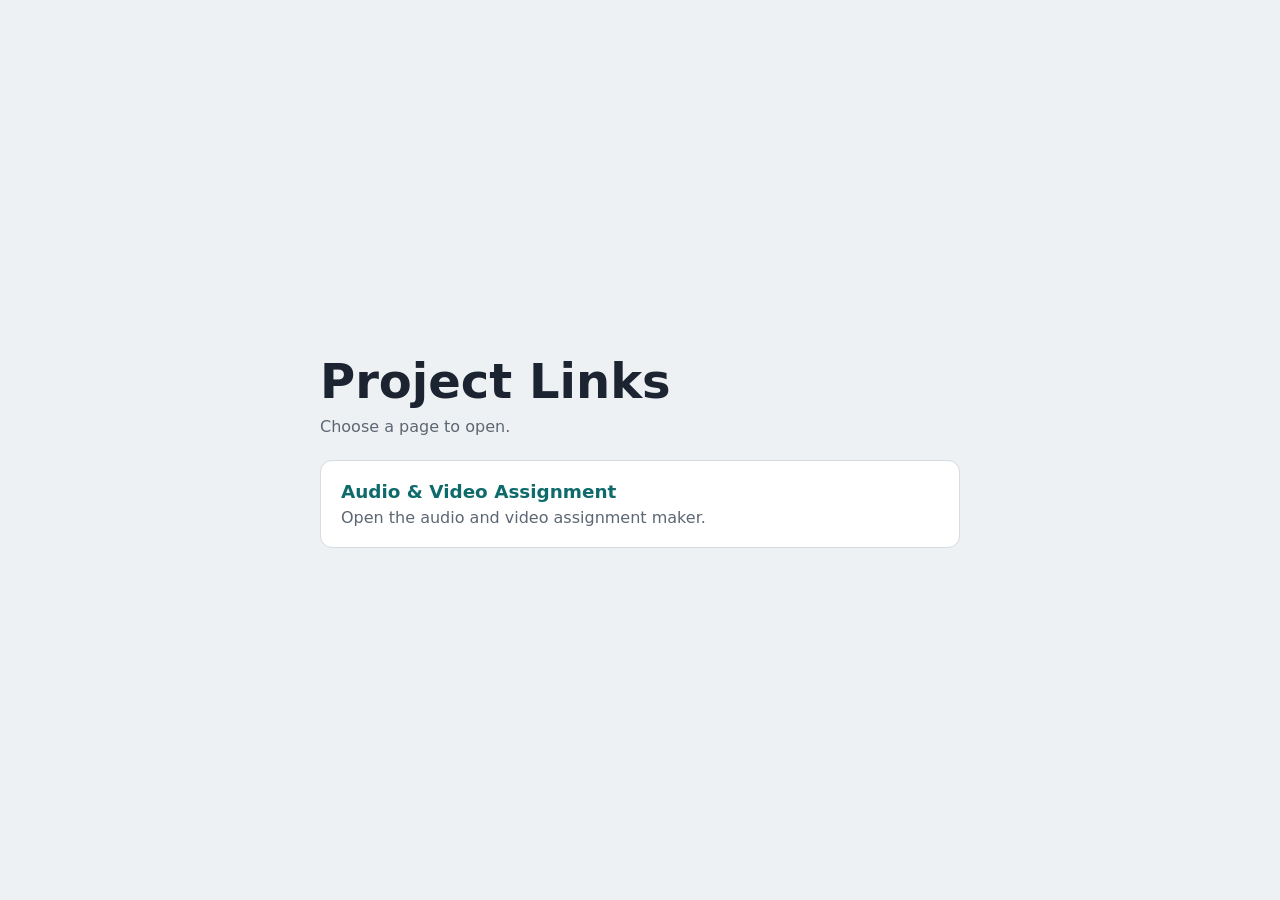
<file: index.html>
<!doctype html>
<html lang="en">
  <head>
    <meta charset="utf-8" />
    <meta name="viewport" content="width=device-width, initial-scale=1" />
    <meta
      name="description"
      content="A collection of links to the projects on this site."
    />
    <title>Project Links</title>
    <link rel="stylesheet" href="styles.css" />
  </head>
  <body>
    <main>
      <h1>Project Links</h1>
      <p>Choose a page to open.</p>
      <nav aria-label="Project links">
        <a class="link-card" href="audio_video_assignment/index.html">
          <strong>Audio &amp; Video Assignment</strong>
          <span>Open the audio and video assignment maker.</span>
        </a>
      </nav>
    </main>
  </body>
</html>
</file>
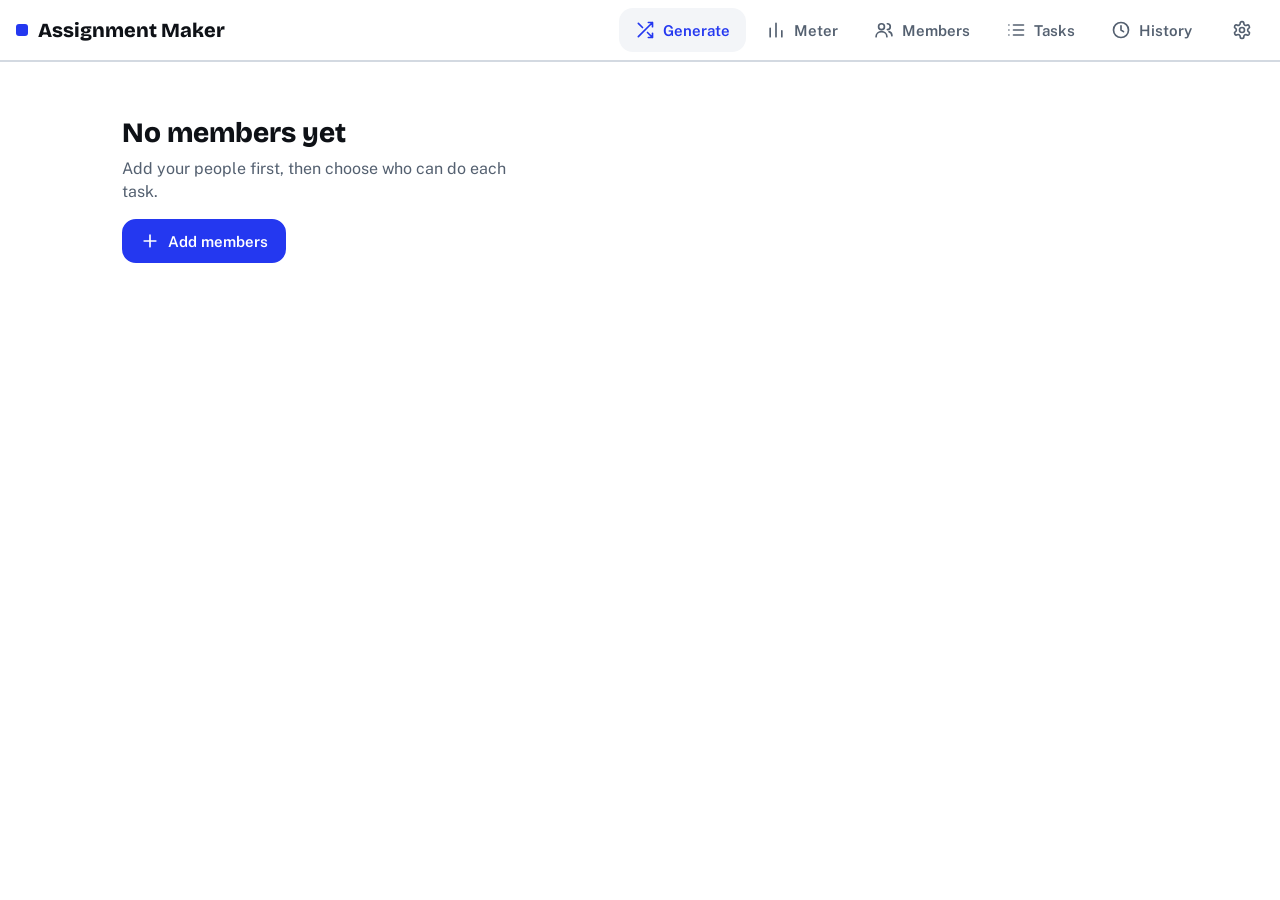
<file: audio_video_assignment/index.html>
<!doctype html>
<html lang="en">
  <head>
    <meta charset="utf-8" />
    <meta name="viewport" content="width=device-width,initial-scale=1" />
    <title>Assignment Maker</title>
    <meta name="color-scheme" content="light dark" />
    <link rel="preconnect" href="https://fonts.googleapis.com" />
    <link rel="preconnect" href="https://fonts.gstatic.com" crossorigin />
    <link
      href="https://fonts.googleapis.com/css2?family=Bricolage+Grotesque:opsz,wght@12..96,500..800&family=Public+Sans:wght@400..700&display=swap"
      rel="stylesheet"
    />
    <script>
      (function () {
        try {
          var u = JSON.parse(localStorage.getItem("assigner_ui")) || {},
            m = u.mode || "auto",
            h = document.documentElement;
          if (m === "auto")
            m = matchMedia("(prefers-color-scheme:dark)").matches
              ? "dark"
              : "light";
          h.dataset.theme = u.theme || "cobalt";
          h.dataset.mode = m;
          h.dataset.layout = u.layout || "bold";
        } catch (e) {}
      })();
    </script>
    <style>
      :root,
      [data-theme="cobalt"] {
        --acc: #2438f0;
        --aci: #fff;
      }
      [data-theme="pine"] {
        --acc: #0b6b4b;
        --aci: #fff;
      }
      [data-theme="rose"] {
        --acc: #b4234f;
        --aci: #fff;
      }
      :root {
        --bg: #fff;
        --sf: #f3f5f8;
        --ink: #0e1116;
        --mu: #546070;
        --ln: #d3d9e1;
        --am: #a35200;
        --ami: #fff;
        --red: #c62828;
        --rbg: #fdecec;
        --ovc: rgba(14, 17, 22, 0.55);
        --r: 14px;
        --bw: 2px;
        --hw: 800;
        --nw: 700;
        --pb: var(--acc);
        --pi: var(--aci);
      }
      html[data-mode="dark"] {
        --bg: #0f1620;
        --sf: #172130;
        --ink: #e8edf3;
        --mu: #a3afbf;
        --ln: #2c3a4d;
        --am: #f0b35a;
        --ami: #0f1620;
        --red: #ff8f8f;
        --rbg: #3b2029;
        --ovc: rgba(5, 8, 12, 0.7);
        color-scheme: dark;
      }
      html[data-mode="dark"][data-theme="cobalt"],
      [data-mode="dark"] [data-theme="cobalt"] {
        --acc: #97a6ff;
        --aci: #0f1620;
      }
      html[data-mode="dark"][data-theme="pine"],
      [data-mode="dark"] [data-theme="pine"] {
        --acc: #6fd3a8;
        --aci: #0f1620;
      }
      html[data-mode="dark"][data-theme="rose"],
      [data-mode="dark"] [data-theme="rose"] {
        --acc: #f59ab6;
        --aci: #0f1620;
      }
      html[data-layout="clean"] {
        --r: 6px;
        --bw: 1px;
        --hw: 600;
        --nw: 600;
        --pb: transparent;
        --pi: var(--ink);
      }
      * {
        box-sizing: border-box;
      }
      body {
        margin: 0;
        background: var(--bg);
        color: var(--ink);
        font:
          400 16px/1.45 "Public Sans",
          Arial,
          sans-serif;
      }
      h1,
      h2,
      h3 {
        font-family: "Bricolage Grotesque", Arial, sans-serif;
        font-weight: var(--hw);
        margin: 0;
      }
      h2 {
        font-size: 28px;
        line-height: 1.1;
        margin-bottom: 4px;
      }
      h3 {
        font-size: 18px;
      }
      .i {
        width: 20px;
        height: 20px;
        fill: none;
        stroke: currentColor;
        stroke-width: 2;
        stroke-linecap: round;
        stroke-linejoin: round;
        flex: none;
      }
      header {
        position: sticky;
        top: 0;
        z-index: 5;
        display: flex;
        align-items: center;
        justify-content: space-between;
        gap: 12px;
        padding: 8px 16px;
        background: var(--bg);
        border-bottom: var(--bw) solid var(--ln);
      }
      .t {
        font:
          var(--hw) 20px "Bricolage Grotesque",
          Arial,
          sans-serif;
        display: flex;
        align-items: center;
        gap: 10px;
      }
      .t::before {
        content: "";
        width: 12px;
        height: 12px;
        background: var(--acc);
        border-radius: 3px;
      }
      nav {
        display: flex;
        gap: 4px;
        margin-left: auto;
      }
      button,
      .btn {
        display: inline-flex;
        align-items: center;
        justify-content: center;
        gap: 8px;
        min-height: 44px;
        padding: 0 16px;
        border: var(--bw) solid var(--ln);
        border-radius: var(--r);
        background: var(--bg);
        color: var(--ink);
        font:
          600 15px "Public Sans",
          Arial,
          sans-serif;
        cursor: pointer;
        transition:
          background-color 0.18s,
          color 0.18s,
          border-color 0.18s,
          box-shadow 0.18s,
          transform 0.18s;
      }
      button:active {
        transform: scale(0.97);
      }
      button:disabled {
        opacity: 0.5;
        cursor: not-allowed;
        pointer-events: none;
      }
      .pri {
        background: var(--acc);
        border-color: var(--acc);
        color: var(--aci);
      }
      .dng {
        color: var(--red);
      }
      .ix {
        width: 44px;
        padding: 0;
      }
      .ld::after {
        content: "";
        width: 14px;
        height: 14px;
        border: 2px solid currentColor;
        border-right-color: transparent;
        border-radius: 50%;
        animation: spin 0.7s linear infinite;
      }
      @keyframes spin {
        to {
          transform: rotate(360deg);
        }
      }
      :focus-visible {
        outline: 3px solid var(--acc);
        outline-offset: 2px;
      }
      @media (hover: hover) {
        button:hover {
          border-color: var(--ink);
        }
        .pri:hover {
          box-shadow: inset 0 0 0 2px rgba(255, 255, 255, 0.3);
        }
        .tb:hover {
          background: var(--sf);
        }
        .ln:hover {
          background: var(--sf);
        }
        input:hover,
        select:hover,
        textarea:hover {
          border-color: var(--mu);
        }
      }
      .tb {
        border: 0;
        background: none;
        color: var(--mu);
      }
      .tb.on {
        background: var(--sf);
        color: var(--acc);
      }
      .tset {
        display: none;
      }
      input,
      select,
      textarea {
        min-height: 44px;
        max-width: 100%;
        padding: 8px 12px;
        border: var(--bw) solid var(--ln);
        border-radius: var(--r);
        background: var(--bg);
        color: var(--ink);
        font: inherit;
        transition:
          border-color 0.18s,
          box-shadow 0.18s;
      }
      textarea {
        width: 100%;
        min-height: 110px;
      }
      ::placeholder {
        color: var(--mu);
      }
      label {
        display: block;
        margin-top: 16px;
        font-weight: 600;
        font-size: 14px;
        color: var(--mu);
      }
      label input {
        width: 100%;
        margin-top: 6px;
        color: var(--ink);
      }
      label.n {
        display: flex;
        align-items: center;
        gap: 8px;
        margin: 0;
      }
      label.n input {
        width: 72px;
        margin: 0;
      }
      main {
        max-width: 1100px;
        margin: 0 auto;
        padding: 16px 16px 110px;
      }
      .top {
        display: flex;
        gap: 12px;
        align-items: center;
        flex-wrap: wrap;
        padding-bottom: 8px;
      }
      .hint {
        color: var(--mu);
        font-size: 14px;
        margin: 4px 0 12px;
      }
      .blk {
        padding: 20px 0;
        border-bottom: 1px solid var(--ln);
      }
      .blk h3 {
        margin-bottom: 8px;
      }
      .em {
        padding: 32px 0;
        max-width: 420px;
      }
      .em.sm {
        padding: 12px 0;
      }
      .em h2,
      .em h3 {
        margin-bottom: 8px;
      }
      .em p {
        color: var(--mu);
        margin: 0 0 16px;
      }
      .mt {
        display: grid;
        gap: 20px;
        padding: 24px 0;
        border-bottom: var(--bw) solid var(--ln);
      }
      .date {
        background: var(--pb);
        color: var(--pi);
        border: var(--bw) solid var(--acc);
        border-radius: var(--r);
        padding-bottom: 16px;
      }
      .dd {
        padding: 16px;
      }
      .dd b {
        display: block;
        font:
          var(--hw) 44px/1 "Bricolage Grotesque",
          Arial,
          sans-serif;
      }
      .dd span {
        font-size: 18px;
        font-weight: 600;
      }
      .date input {
        margin: 0 16px;
        width: calc(100% - 32px);
      }
      .ctl h3 {
        margin-top: 20px;
      }
      .chips {
        display: flex;
        flex-wrap: wrap;
        gap: 8px;
        align-items: center;
      }
      .chip {
        min-height: 44px;
        padding: 0 14px;
        font-size: 14px;
        background: var(--sf);
      }
      .chip.e {
        background: var(--acc);
        border-color: var(--acc);
        color: var(--aci);
      }
      .chip.m {
        background: var(--am);
        border-color: var(--am);
        color: var(--ami);
      }
      .ln {
        display: flex;
        align-items: center;
        gap: 12px;
        width: 100%;
        min-height: 60px;
        padding: 8px 8px 8px 0;
        border: 0;
        border-bottom: 1px solid var(--ln);
        border-radius: 0;
        background: none;
        text-align: left;
        color: var(--ink);
        font-weight: 400;
      }
      .ln .mk {
        align-self: stretch;
        width: 4px;
        border-radius: 2px;
        background: var(--ln);
        flex: none;
      }
      .ln.e .mk {
        background: var(--acc);
      }
      .ln.m .mk {
        background: var(--am);
      }
      .lb {
        font-size: 14px;
        color: var(--mu);
        max-width: 52%;
      }
      .lb small {
        display: block;
        font-size: 12px;
        font-weight: 700;
      }
      .lb small.e {
        color: var(--acc);
      }
      .lb small.m {
        color: var(--am);
      }
      .dots {
        flex: 1;
        min-width: 10px;
        border-bottom: 2px dotted var(--ln);
        transform: translateY(4px);
      }
      .nm {
        font:
          var(--nw) 22px/1.1 "Bricolage Grotesque",
          Arial,
          sans-serif;
        text-align: right;
        display: flex;
        align-items: center;
        gap: 6px;
      }
      .nm.sm {
        font-size: 16px;
        max-width: 60%;
      }
      .ovr {
        color: var(--am);
        display: inline-flex;
      }
      .ln.empty {
        background: var(--rbg);
        border: 2px solid var(--red);
        border-radius: var(--r);
        margin: 6px 0;
      }
      .ln.empty .mk {
        background: var(--red);
        width: 6px;
      }
      .ln.empty .nm {
        color: var(--red);
        font-size: 16px;
      }
      .warn {
        display: flex;
        gap: 10px;
        align-items: center;
        background: var(--rbg);
        color: var(--red);
        border: 2px solid var(--red);
        border-radius: var(--r);
        padding: 10px 12px;
        font-weight: 600;
        margin-bottom: 8px;
      }
      .acts {
        position: sticky;
        bottom: calc(76px + env(safe-area-inset-bottom));
        display: flex;
        gap: 8px;
        flex-wrap: wrap;
        padding: 12px 0;
        background: var(--bg);
        border-top: 1px solid var(--ln);
        margin-top: 8px;
      }
      .sk {
        display: flex;
        align-items: center;
        min-height: 60px;
        border-bottom: 1px solid var(--ln);
      }
      .sk i {
        display: block;
        height: 14px;
        border-radius: 7px;
        background: var(--sf);
        animation: pl 0.9s ease-in-out infinite alternate;
      }
      @keyframes pl {
        to {
          opacity: 0.4;
        }
      }
      .rv {
        animation: in 0.22s both;
        animation-delay: var(--d);
      }
      @keyframes in {
        from {
          opacity: 0;
          transform: translateY(6px);
        }
      }
      .mr,
      .tr,
      .hr {
        display: flex;
        gap: 8px;
        align-items: center;
        margin-bottom: 8px;
      }
      .mr input,
      .tr > input {
        flex: 1;
        min-width: 0;
      }
      .hr {
        justify-content: space-between;
      }
      .tools {
        display: flex;
        flex-wrap: wrap;
        gap: 8px;
        margin: 12px 0;
      }
      pre {
        white-space: pre-wrap;
        margin: 0;
        font:
          14px/1.6 "Public Sans",
          Arial,
          sans-serif;
        color: var(--mu);
      }
      .seg {
        display: inline-flex;
        border: var(--bw) solid var(--ln);
        border-radius: var(--r);
        overflow: hidden;
      }
      .seg button {
        border: 0;
        border-radius: 0;
      }
      .seg button[aria-pressed="true"] {
        background: var(--acc);
        color: var(--aci);
      }
      .sws {
        display: flex;
        gap: 12px;
        flex-wrap: wrap;
      }
      .sw {
        flex: 1;
        min-width: 130px;
        flex-direction: column;
        align-items: stretch;
        padding: 12px;
        gap: 10px;
        text-align: left;
      }
      .sw[aria-pressed="true"] {
        border-color: var(--acc);
        box-shadow: 0 0 0 2px var(--acc);
      }
      .pv {
        display: flex;
        align-items: center;
        gap: 6px;
        padding: 10px;
        background: var(--sf);
        border-radius: var(--r);
      }
      .pv i {
        width: 4px;
        height: 24px;
        border-radius: 2px;
        background: var(--acc);
      }
      .pv i.a {
        background: var(--am);
      }
      .pv b {
        font:
          var(--nw) 16px "Bricolage Grotesque",
          Arial,
          sans-serif;
        color: var(--ink);
      }
      .ov {
        position: fixed;
        inset: 0;
        z-index: 20;
        background: var(--ovc);
        display: flex;
        align-items: flex-end;
        justify-content: center;
      }
      .sheet {
        width: 100%;
        max-width: 520px;
        max-height: 86vh;
        overflow: auto;
        padding: 16px;
        display: flex;
        flex-direction: column;
        gap: 8px;
        background: var(--bg);
        border: var(--bw) solid var(--ln);
        border-radius: var(--r) var(--r) 0 0;
      }
      .sheet small {
        color: var(--mu);
      }
      .list {
        display: flex;
        flex-direction: column;
        gap: 4px;
      }
      .list button {
        justify-content: flex-start;
        text-align: left;
        border-color: transparent;
      }
      .list .bad {
        color: var(--mu);
      }
      #toast {
        position: fixed;
        left: 50%;
        bottom: calc(92px + env(safe-area-inset-bottom));
        transform: translateX(-50%);
        background: var(--ink);
        color: var(--bg);
        padding: 12px 18px;
        border-radius: var(--r);
        font-weight: 600;
        opacity: 0;
        transition: opacity 0.2s;
        pointer-events: none;
        z-index: 30;
      }
      #toast.show {
        opacity: 1;
      }
      @media (max-width: 859px) {
        nav {
          position: fixed;
          left: 0;
          right: 0;
          bottom: 0;
          z-index: 6;
          margin: 0;
          padding: 6px 4px calc(6px + env(safe-area-inset-bottom));
          background: var(--bg);
          border-top: var(--bw) solid var(--ln);
        }
        nav .tb {
          flex: 1;
          flex-direction: column;
          gap: 2px;
          padding: 4px 0;
          font-size: 12px;
        }
      }
      @media (min-width: 860px) {
        main {
          padding: 24px 32px 48px;
        }
        .mt {
          grid-template-columns: 340px 1fr;
          gap: 48px;
        }
        .acts {
          bottom: 0;
        }
        #toast {
          bottom: 32px;
        }
        .ov {
          align-items: center;
        }
        .sheet {
          border-radius: var(--r);
        }
      }
      @media (prefers-reduced-motion: reduce) {
        *,
        *::before,
        *::after {
          animation: none !important;
          transition: none !important;
        }
      }

      .mts {
        display: block;
      }
      .lt {
        display: inline;
      }
      @media (max-width: 859px) {
        .ln {
          display: grid;
          grid-template-columns: 4px auto 1fr auto;
          grid-template-areas: "mk lt lt lt" "mk tg dots nm";
          column-gap: 10px;
          row-gap: 2px;
          align-items: center;
          padding: 8px 4px 8px 0;
        }
        .lb {
          display: contents;
        }
        .mk {
          grid-area: mk;
        }
        .lt {
          grid-area: lt;
          font-size: 14px;
          color: var(--mu);
        }
        .lb small {
          grid-area: tg;
        }
        .dots {
          grid-area: dots;
          align-self: end;
          transform: none;
          margin-bottom: 7px;
        }
        .nm {
          grid-area: nm;
        }
        .ln.sp {
          grid-template-columns: 4px 1fr;
          grid-template-areas: "mk lt" "mk nm";
        }
        .sp .dots {
          display: none;
        }
        .sp .nm {
          justify-content: flex-start;
          text-align: left;
          max-width: none;
          font-size: 16px;
        }
      }
      @media (min-width: 1200px) {
        .mts {
          display: grid;
          grid-template-columns: 1fr 1fr;
          gap: 48px;
          align-items: start;
        }
        .mt {
          grid-template-columns: 1fr;
          gap: 16px;
          border-bottom: 0;
          padding-top: 24px;
        }
        .ctl {
          display: grid;
          grid-template-columns: auto 1fr;
          gap: 12px 16px;
          align-items: end;
          padding-bottom: 12px;
          border-bottom: 1px solid var(--ln);
        }
        .ctl > label {
          margin: 0;
        }
        .ctl h3,
        .ctl .hint,
        .ctl .chips {
          grid-column: 1/-1;
        }
        .ctl h3 {
          font-size: 15px;
          margin: 4px 0 0;
        }
        .ctl .hint {
          margin: 0 0 4px;
        }
        .date {
          display: flex;
          align-items: center;
          gap: 14px;
          padding: 8px 14px;
          background: var(--sf);
          background: color-mix(in srgb, var(--acc) 12%, var(--bg));
          color: var(--ink);
        }
        .dd {
          padding: 0;
          display: flex;
          align-items: baseline;
          gap: 8px;
        }
        .dd b {
          font-size: 26px;
        }
        .dd span {
          font-size: 14px;
          color: var(--mu);
        }
        .date input {
          margin: 0;
          width: 150px;
        }
      }

      .rwp {
        margin-top: 20px;
        padding-top: 14px;
        border-top: var(--bw) solid var(--ln);
      }
      .rwh {
        display: flex;
        justify-content: space-between;
        align-items: center;
        gap: 8px;
        flex-wrap: wrap;
        margin-bottom: 8px;
      }
      .rwf,
      .rwo {
        display: inline-flex;
        gap: 6px;
        align-items: center;
        font-weight: 700;
      }
      .rwf {
        color: var(--red);
      }
      .rwo {
        color: var(--acc);
      }
      .rwr {
        display: grid;
        grid-template-columns: minmax(0, 1.3fr) minmax(0, 1fr) minmax(0, 1fr);
        gap: 12px;
        align-items: center;
        min-height: 44px;
        padding: 6px 8px 6px 0;
        border-bottom: 1px solid var(--ln);
      }
      .rwt {
        font-size: 14px;
        color: var(--mu);
      }
      .rwa,
      .rwb {
        font:
          var(--nw) 16px "Bricolage Grotesque",
          Arial,
          sans-serif;
      }
      .rwr small {
        display: block;
        font:
          500 12px "Public Sans",
          Arial,
          sans-serif;
        color: var(--mu);
      }
      .rwc {
        border-bottom: var(--bw) solid var(--ink);
        min-height: 0;
      }
      .rwc .rwa,
      .rwc .rwb {
        font:
          600 14px "Public Sans",
          Arial,
          sans-serif;
      }
      .rwr.bad {
        background: var(--rbg);
        box-shadow: inset 4px 0 0 var(--red);
        padding-left: 10px;
      }
      .rwr.bad .rwb,
      .rwa.bad,
      .rwb.bad {
        color: var(--red);
      }
      .rwb em {
        display: flex;
        align-items: center;
        gap: 4px;
        font:
          600 12px "Public Sans",
          Arial,
          sans-serif;
        font-style: normal;
        color: var(--red);
      }
      .rwtg {
        display: none;
        margin-bottom: 8px;
      }
      @media (max-width: 859px) {
        .rwtg {
          display: inline-flex;
        }
        .rwr {
          grid-template-columns: minmax(0, 1fr) minmax(0, 1fr);
        }
        .rwp[data-v="this"] .rwa,
        .rwp[data-v="prev"] .rwb {
          display: none;
        }
      }
      .dr {
        padding: 10px 0;
        border-bottom: 1px solid var(--ln);
      }
      .dr b {
        display: block;
        font-family: "Bricolage Grotesque", Arial, sans-serif;
      }
      .dr span {
        display: flex;
        gap: 6px;
        align-items: center;
        color: var(--mu);
        font-size: 14px;
      }
      .dr.none span {
        color: var(--red);
        font-weight: 600;
      }
      .mtr {
        display: grid;
        grid-template-columns: minmax(90px, 1fr) 2fr 28px;
        gap: 4px 12px;
        align-items: center;
        padding: 8px 0;
        border-bottom: 1px solid var(--ln);
      }
      .mtr b {
        font:
          var(--nw) 16px "Bricolage Grotesque",
          Arial,
          sans-serif;
      }
      .mtr .bar {
        height: 10px;
        background: var(--sf);
        border-radius: 5px;
        overflow: hidden;
      }
      .mtr .bar i {
        display: block;
        height: 100%;
        background: var(--acc);
      }
      .mtr.hi .bar i {
        background: var(--red);
      }
      .mtr.lo .bar i {
        background: var(--am);
      }
      .mtr small {
        grid-column: 1/-1;
        color: var(--mu);
      }
      .mtr .ct {
        font-weight: 700;
        text-align: right;
      }
      .mtr.hi .ct {
        color: var(--red);
      }
      .mtr.lo .ct {
        color: var(--am);
      }
      .nx {
        display: flex;
        justify-content: space-between;
        gap: 12px;
        padding: 8px 0;
        border-bottom: 1px solid var(--ln);
      }
      .nx span:first-child {
        color: var(--mu);
        max-width: 45%;
      }
      .nx span:last-child {
        text-align: right;
        font-weight: 600;
      }
      .nx small {
        color: var(--mu);
        font-weight: 400;
      }
      .cmpw {
        margin-top: 8px;
      }
      .cmp {
        display: grid;
        gap: 12px;
        margin-top: 6px;
      }
      .cc {
        display: flex;
        flex-direction: column;
        align-items: stretch;
        justify-content: flex-start;
        gap: 0;
        text-align: left;
        padding: 12px;
        font-weight: 400;
      }
      .cc[aria-pressed="true"] {
        border-color: var(--acc);
        box-shadow: 0 0 0 2px var(--acc);
      }
      .ch {
        display: flex;
        align-items: center;
        gap: 8px;
        margin-bottom: 2px;
      }
      .ch b {
        font:
          var(--hw) 17px "Bricolage Grotesque",
          Arial,
          sans-serif;
      }
      .ch em {
        margin-left: auto;
        font-style: normal;
        color: var(--acc);
        font-weight: 700;
        font-size: 13px;
      }
      .cc small {
        color: var(--mu);
        margin-bottom: 6px;
      }
      .cr {
        display: flex;
        justify-content: space-between;
        gap: 10px;
        padding: 6px 8px;
        border-bottom: 1px solid var(--ln);
        font-size: 14px;
      }
      .cr span {
        color: var(--mu);
      }
      .cr b {
        text-align: right;
      }
      .cr.df {
        background: var(--sf);
        background: color-mix(in srgb, var(--acc) 14%, var(--bg));
        box-shadow: inset 3px 0 0 var(--acc);
      }
      .cr.df span {
        color: var(--ink);
      }
      @media (min-width: 860px) {
        .cmp {
          grid-template-columns: 1fr 1fr;
        }
        .sheet.wide {
          max-width: 980px;
        }
      }
      @media (max-width: 859px) {
        .cr.same {
          display: none;
        }
      }
    </style>
  </head>
  <body>
    <svg width="0" height="0" style="position: absolute" aria-hidden="true">
      <defs>
        <symbol id="i-gen" viewBox="0 0 24 24">
          <path d="M16 3h5v5M4 20 21 3M21 16v5h-5M15 15l6 6M4 4l5 5" />
        </symbol>
        <symbol id="i-mem" viewBox="0 0 24 24">
          <circle cx="9" cy="8" r="3.5" />
          <path
            d="M2.5 20c0-3.5 3-6 6.5-6s6.5 2.5 6.5 6M16 4.5a3.5 3.5 0 0 1 0 7M18 14c2.2.6 3.5 2.6 3.5 5"
          />
        </symbol>
        <symbol id="i-task" viewBox="0 0 24 24">
          <path d="M9 6h12M9 12h12M9 18h12M3.5 6h.01M3.5 12h.01M3.5 18h.01" />
        </symbol>
        <symbol id="i-hist" viewBox="0 0 24 24">
          <circle cx="12" cy="12" r="9" />
          <path d="M12 7v5l3 2" />
        </symbol>
        <symbol id="i-set" viewBox="0 0 24 24">
          <path
            d="M12.2 2h-.4a2 2 0 0 0-2 2v.2a2 2 0 0 1-1 1.7l-.4.3a2 2 0 0 1-2 0l-.2-.1a2 2 0 0 0-2.7.7l-.2.4a2 2 0 0 0 .7 2.7l.2.1a2 2 0 0 1 1 1.7v.5a2 2 0 0 1-1 1.7l-.2.1a2 2 0 0 0-.7 2.7l.2.4a2 2 0 0 0 2.7.7l.2-.1a2 2 0 0 1 2 0l.4.3a2 2 0 0 1 1 1.7V20a2 2 0 0 0 2 2h.4a2 2 0 0 0 2-2v-.2a2 2 0 0 1 1-1.7l.4-.3a2 2 0 0 1 2 0l.2.1a2 2 0 0 0 2.7-.7l.2-.4a2 2 0 0 0-.7-2.7l-.2-.1a2 2 0 0 1-1-1.7v-.5a2 2 0 0 1 1-1.7l.2-.1a2 2 0 0 0 .7-2.7l-.2-.4a2 2 0 0 0-2.7-.7l-.2.1a2 2 0 0 1-2 0l-.4-.3a2 2 0 0 1-1-1.7V4a2 2 0 0 0-2-2z"
          />
          <circle cx="12" cy="12" r="3" />
        </symbol>
        <symbol id="i-plus" viewBox="0 0 24 24">
          <path d="M12 5v14M5 12h14" />
        </symbol>
        <symbol id="i-x" viewBox="0 0 24 24">
          <path d="M6 6l12 12M18 6 6 18" />
        </symbol>
        <symbol id="i-trash" viewBox="0 0 24 24">
          <path d="M4 7h16M10 11v6M14 11v6M6 7l1 13h10l1-13M9 7V4h6v3" />
        </symbol>
        <symbol id="i-copy" viewBox="0 0 24 24">
          <rect x="9" y="9" width="11" height="11" rx="2" />
          <path d="M5 15V6a2 2 0 0 1 2-2h8" />
        </symbol>
        <symbol id="i-check" viewBox="0 0 24 24">
          <path d="M5 12.5 10 17.5 19 7" />
        </symbol>
        <symbol id="i-alert" viewBox="0 0 24 24">
          <path d="M12 3 2.5 20h19z" />
          <path d="M12 10v4.5M12 17.5h.01" />
        </symbol>
        <symbol id="i-up" viewBox="0 0 24 24">
          <path d="M12 19V5M6 11l6-6 6 6" />
        </symbol>
        <symbol id="i-down" viewBox="0 0 24 24">
          <path d="M12 5v14M6 13l6 6 6-6" />
        </symbol>
        <symbol id="i-save" viewBox="0 0 24 24">
          <path d="M5 4h11l3 3v13H5zM8 4v5h7V4M8 20v-6h8v6" />
        </symbol>
        <symbol id="i-meter" viewBox="0 0 24 24">
          <path d="M5 20V10M12 20V4M19 20v-7" />
        </symbol>
      </defs>
    </svg>
    <header>
      <span class="t">Assignment Maker</span>
      <nav id="tabs">
        <button class="tb" data-a="tab" data-v="gen">
          <svg class="i"><use href="#i-gen" /></svg
          ><span>Generate</span></button
        ><button class="tb" data-a="tab" data-v="meter">
          <svg class="i"><use href="#i-meter" /></svg><span>Meter</span></button
        ><button class="tb" data-a="tab" data-v="mem">
          <svg class="i"><use href="#i-mem" /></svg><span>Members</span></button
        ><button class="tb" data-a="tab" data-v="task">
          <svg class="i"><use href="#i-task" /></svg><span>Tasks</span></button
        ><button class="tb" data-a="tab" data-v="hist">
          <svg class="i"><use href="#i-hist" /></svg
          ><span>History</span></button
        ><button class="tb tset" data-a="tab" data-v="set">
          <svg class="i"><use href="#i-set" /></svg><span>Settings</span>
        </button>
      </nav>
      <button
        class="tb gear ix"
        data-a="tab"
        data-v="set"
        aria-label="Settings"
      >
        <svg class="i"><use href="#i-set" /></svg>
      </button>
    </header>
    <main id="app"></main>
    <div id="toast" role="status"></div>
    <script>
      const KEY = "assigner_v1",
        MON = [
          "Jan",
          "Feb",
          "Mar",
          "Apr",
          "May",
          "Jun",
          "Jul",
          "Aug",
          "Sep",
          "Oct",
          "Nov",
          "Dec",
        ],
        WD = [
          "Sunday",
          "Monday",
          "Tuesday",
          "Wednesday",
          "Thursday",
          "Friday",
          "Saturday",
        ];
      const T0 = [
        ["Entrance Attendant", 2, 1],
        ["Parking Attendant", 1],
        ["Auditorium Attendant/will open the donation box", 2, 1],
        ["Audio", 1],
        ["Audio Assistant/charging batteries", 1],
        ["Video", 1],
        ["Video Assistant/charging tablet", 1],
        ["Mic server", 2],
        ["VC Attendant", 1],
        ["Stage Attendant (Podium, Mic ng Reader, Tablet)", 1],
      ];
      const $ = (id) => document.getElementById(id),
        pad = (n) => String(n).padStart(2, "0");
      const iso = (d) =>
        d.getFullYear() + "-" + pad(d.getMonth() + 1) + "-" + pad(d.getDate());
      const dt = (s) => new Date(s + "T00:00:00"),
        hd = (s) =>
          MON[dt(s).getMonth()] +
          " " +
          dt(s).getDate() +
          " (" +
          WD[dt(s).getDay()] +
          ")";
      const esc = (s) =>
        String(s).replace(
          /[&<>"']/g,
          (c) =>
            ({
              "&": "&amp;",
              "<": "&lt;",
              ">": "&gt;",
              '"': "&quot;",
              "'": "&#39;",
            })[c],
        );
      const nz = (s) => s.replace(/\s+/g, " ").trim().toLowerCase();
      const shuf = (a) => {
        a = a.slice();
        for (let i = a.length - 1; i > 0; i--) {
          const j = Math.floor(Math.random() * (i + 1));
          [a[i], a[j]] = [a[j], a[i]];
        }
        return a;
      };
      function dm() {
        const d = new Date();
        while (d.getDay() !== 4) d.setDate(d.getDate() + 1);
        const a = iso(d);
        d.setDate(d.getDate() + 3);
        return [a, iso(d)].map((x) => ({
          date: x,
          head: hd(x),
          edited: false,
          un: [],
          slots: null,
        }));
      }
      function dflt() {
        return {
          members: [],
          tasks: T0.map((t, i) => ({
            id: "t" + i,
            label: t[0],
            n: t[1],
            ok: [],
            ok2: [],
            cat: !!t[2],
          })),
          history: [],
          meetings: dm(),
        };
      }
      let S,
        tab = "gen",
        rq = { p: "", t: "", w: "any", date: "" },
        P = null,
        busy = false,
        reveal = false,
        copied = -1,
        rvView = {},
        dlg = null;
      try {
        S = JSON.parse(localStorage.getItem(KEY));
      } catch (e) {}
      if (!S || !S.members) S = dflt();
      S.tasks.forEach((t) => {
        if (!t.ok2) t.ok2 = [];
      });
      if (!S.blocks) S.blocks = [];
      S.tasks.forEach((t) => {
        if (t.dept === undefined)
          t.dept = /^audio assistant/i.test(t.label)
            ? "Audio"
            : /^video assistant/i.test(t.label)
              ? "Video"
              : "";
      });
      S.meetings.forEach((m) => {
        if (!m.edited) m.head = hd(m.date);
      });
      S.history.forEach((h) => (h.head = hd(h.date)));
      if (S.meetings.every((m) => m.date < iso(new Date()))) S.meetings = dm();
      function save() {
        try {
          localStorage.setItem(KEY, JSON.stringify(S));
        } catch (e) {}
      }
      function toast(t) {
        const e = $("toast");
        e.textContent = t;
        e.classList.add("show");
        setTimeout(() => e.classList.remove("show"), 1800);
      }
      const task = (id) => S.tasks.find((t) => t.id === id);
      const dept = (t) => t.dept || t.label;
      function priorList(i) {
        const d = S.meetings[i].date;
        const o = S.meetings
          .filter((m, j) => j !== i && m.slots && m.date < d)
          .map((m) => ({ date: m.date, slots: m.slots.filter((x) => x.name) }));
        return S.history
          .filter(
            (h) =>
              h.date < d &&
              !S.meetings.some(
                (m, j) => j !== i && m.slots && m.date === h.date,
              ),
          )
          .concat(o)
          .sort((a, b) => (a.date < b.date ? 1 : -1))
          .slice(0, 8);
      }
      function stats(list) {
        const L = {},
          D = {},
          A = {};
        list.forEach((m, k) =>
          m.slots.forEach((x) => {
            if (!x.name) return;
            const t = task(x.taskId);
            if (!t) return;
            const g = dept(t);
            L[x.name] = (L[x.name] || 0) + (t.w || 1);
            D[x.name] = D[x.name] || {};
            D[x.name][g] = (D[x.name][g] || 0) + 1;
            A[x.name] = A[x.name] || {};
            if (A[x.name][g] === undefined) A[x.name][g] = k + 1;
          }),
        );
        return { L, D, A, list };
      }
      const cost = (st, p, t) => {
        const g = dept(t),
          m2 = st.list[1];
        return (
          100 * (st.L[p] || 0) +
          10 * ((st.D[p] || {})[g] || 0) -
          ((st.A[p] || {})[g] || 9) +
          (m2 && m2.slots.some((x) => x.name === p && x.taskId === t.id)
            ? 25
            : 0)
        );
      };
      function why1(i, slots, k, p, st, cand, prev) {
        const t = task(slots[k].taskId),
          g = dept(t),
          m = S.meetings[i],
          n = st.list.length,
          L = (x) => st.L[x] || 0,
          ago = (st.A[p] || {})[g];
        let w =
          p +
          " had " +
          L(p) +
          " task" +
          (L(p) === 1 ? "" : "s") +
          " in the last " +
          n +
          " saved meeting" +
          (n === 1 ? "" : "s") +
          (n ? "" : " (no history yet, so this is a first pick)") +
          "; last did " +
          g +
          " " +
          (ago
            ? ago === 1
              ? "at the last meeting"
              : ago + " meetings ago"
            : "not in this window") +
          ".";
        const sk = [];
        okOf(t, slots[k]).forEach((q) => {
          if (q === p) return;
          let r = "";
          if (m.un.includes(q)) r = "not available";
          else if (blocked(q, t.id, m.date)) r = "asked not to do this task";
          else if (prev[q] === t.id) r = "did this task last meeting";
          else {
            const j = slots.findIndex((x, y) => x.name === q && y !== k);
            if (j >= 0 && cost(st, q, t) < cost(st, p, t))
              r = "needed for " + task(slots[j].taskId).label;
          }
          if (r && L(q) <= L(p)) sk.push(q + " (" + L(q) + ", " + r + ")");
        });
        const alt = cand[k]
          .filter((q) => q !== p)
          .sort((a, b) => cost(st, a, t) - cost(st, b, t))
          .slice(0, 2)
          .map((q) => q + " (" + L(q) + ")");
        if (sk.length)
          w += " Skipped though due: " + sk.slice(0, 3).join(", ") + ".";
        if (alt.length) w += " Next in line: " + alt.join(", ") + ".";
        return w;
      }
      const okOf = (t, s) => (t.cat && s.g === 1 ? t.ok2 : t.ok),
        lab = (t, s) =>
          t.label + (t.cat ? (s.g === 1 ? " (MS/Publisher)" : " (Elder)") : "");

      function prevOf(i) {
        const d = S.meetings[i].date;
        let best = null;
        S.history.forEach((h) => {
          if (
            h.date < d &&
            !S.meetings.some(
              (m, j) => j !== i && m.slots && m.date === h.date,
            ) &&
            (!best || h.date > best.date)
          )
            best = h;
        });
        S.meetings.forEach((m, j) => {
          if (j !== i && m.slots && m.date < d && (!best || m.date > best.date))
            best = m;
        });
        const map = {};
        if (best)
          best.slots.forEach((s) => {
            if (s.name) map[s.name] = s.taskId;
          });
        return map;
      }
      function gen(i) {
        const m = S.meetings[i],
          prev = prevOf(i),
          un = new Set(m.un),
          slots = [],
          st = stats(priorList(i));
        S.tasks.forEach((t) => {
          if (t.cat) {
            const a = [
              { taskId: t.id, g: 0, name: null },
              { taskId: t.id, g: 1, name: null },
            ];
            if (Math.random() < 0.5) a.reverse();
            slots.push(...a);
          } else
            for (let k = 0; k < t.n; k++)
              slots.push({ taskId: t.id, name: null });
        });
        const cand = slots.map((s) => {
          const t = task(s.taskId);
          return S.members.filter(
            (p) =>
              okOf(t, s).includes(p) &&
              !un.has(p) &&
              prev[p] !== t.id &&
              !blocked(p, t.id, m.date),
          );
        });
        let best = null;
        for (let r = 0; r < 80; r++) {
          const mt = {},
            lists = cand.map((c, k) =>
              c
                .map((p) => [
                  p,
                  cost(st, p, task(slots[k].taskId)) + Math.random() * 0.9,
                ])
                .sort((a, b) => a[1] - b[1])
                .map((x) => x[0]),
            );
          const tr = (k, seen) => {
            for (const p of lists[k]) {
              if (seen.has(p)) continue;
              seen.add(p);
              if (mt[p] === undefined || tr(mt[p], seen)) {
                mt[p] = k;
                return true;
              }
            }
            return false;
          };
          shuf(slots.map((_, k) => k)).forEach((k) => tr(k, new Set()));
          const ps = Object.keys(mt),
            f = ps.length,
            rep = ps.reduce(
              (a, p) => a + cost(st, p, task(slots[mt[p]].taskId)),
              0,
            );
          if (!best || f > best.f || (f === best.f && rep < best.r))
            best = { f, r: rep, mt };
        }
        Object.entries(best.mt).forEach(([p, k]) => (slots[k].name = p));
        Object.entries(best.mt).forEach(
          ([p, k]) => (slots[k].why = why1(i, slots, k, p, st, cand, prev)),
        );
        m.slots = slots;
      }
      function warnEmpty(from) {
        const out = [];
        for (let i = from; i < S.meetings.length; i++) {
          const m = S.meetings[i];
          if (!m.slots) continue;
          const e = m.slots
            .filter((s) => !s.name)
            .map((s) => lab(task(s.taskId), s));
          if (e.length)
            out.push(
              WD[dt(m.date).getDay()] +
                " " +
                hd(m.date) +
                ":\n- " +
                e.join("\n- "),
            );
        }
        if (out.length)
          alert(
            "⚠ Some slots could not be filled:\n\n" +
              out.join("\n\n") +
              "\n\nThey are marked red. Tap one to fill it manually.",
          );
      }
      function why(i, k, p) {
        const m = S.meetings[i],
          s = m.slots[k],
          t = task(s.taskId),
          pr = prevOf(i);
        if (!okOf(t, s).includes(p)) return "not on this slot's list";
        if (m.un.includes(p)) return "unavailable";
        if (blocked(p, t.id, m.date)) return "asked not to do this task";
        if (pr[p] === t.id) return "same task last time";
        if (m.slots.some((x, j) => j !== k && x.name === p))
          return "already has a task";
        return "";
      }
      function replace(i, k, clearIfNone) {
        const s = S.meetings[i].slots[k],
          c = S.members.filter((p) => p !== s.name && !why(i, k, p));
        if (!c.length) {
          if (clearIfNone) {
            s.name = null;
            s.over = false;
          }
          alert(
            "No one else can take this slot" +
              (clearIfNone
                ? ". It is marked red. Choose someone manually."
                : "."),
          );
          return;
        }
        const st = stats(priorList(i)),
          t = task(s.taskId);
        c.sort(
          (a, b) => cost(st, a, t) - cost(st, b, t) + (Math.random() - 0.5),
        );
        s.name = c[0];
        s.over = false;
        s.why =
          c[0] +
          " was the next in line: " +
          (st.L[c[0]] || 0) +
          " task(s) in the last " +
          st.list.length +
          " saved meeting(s).";
      }
      const supportOf = (m) => {
        const u = new Set(m.slots.map((s) => s.name));
        return S.members.filter((p) => !u.has(p) && !m.un.includes(p));
      };
      function text(i) {
        const m = S.meetings[i],
          L = [];
        if (m.head) L.push(m.head);
        m.slots.forEach((s) => {
          const t = task(s.taskId);
          if (t) L.push(t.label + ": " + (s.name || "(EMPTY)"));
        });
        const sp = supportOf(m);
        L.push("Support:" + (sp.length ? "\n" + sp.join("\n") : " none"));
        return L.join("\n\n");
      }
      function saveHist(i) {
        const m = S.meetings[i];
        S.history = S.history.filter((h) => h.date !== m.date);
        S.history.push({
          date: m.date,
          head: m.head,
          at: Date.now(),
          slots: m.slots
            .filter((s) => s.name)
            .map((s) => ({ taskId: s.taskId, name: s.name })),
        });
        S.history.sort((a, b) => (a.date < b.date ? 1 : -1));
      }
      async function copy(i, sv) {
        const e = S.meetings[i].slots.filter((s) => !s.name).length;
        if (
          e &&
          !confirm(
            e + " slot(s) are still empty and will show (EMPTY). Copy anyway?",
          )
        )
          return;
        const t = text(i);
        try {
          await navigator.clipboard.writeText(t);
        } catch (_) {
          const a = document.createElement("textarea");
          a.value = t;
          document.body.appendChild(a);
          a.select();
          document.execCommand("copy");
          a.remove();
        }
        if (sv) {
          saveHist(i);
          save();
        }
        toast(
          sv
            ? "Copied and saved to History"
            : isSaved(i)
              ? "Copied"
              : "Copied. Not saved to History yet",
        );
        copied = i;
        render();
        setTimeout(() => {
          copied = -1;
          render();
        }, 2000);
      }
      function rename(o, n) {
        n = n.trim().replace(/\s+/g, " ");
        if (!n || n === o) return;
        if (S.members.some((x) => nz(x) === nz(n))) {
          alert("That name already exists.");
          return;
        }
        const f = (a) => a.map((x) => (x === o ? n : x));
        S.members = f(S.members);
        S.tasks.forEach((t) => {
          t.ok = f(t.ok);
          t.ok2 = f(t.ok2);
        });
        S.meetings.forEach((m) => {
          m.un = f(m.un);
          if (m.slots)
            m.slots.forEach((s) => {
              if (s.name === o) s.name = n;
            });
        });
        S.history.forEach((h) =>
          h.slots.forEach((s) => {
            if (s.name === o) s.name = n;
          }),
        );
        S.blocks.forEach((b) => {
          if (b.p === o) b.p = n;
        });
      }
      function addMembers(txt) {
        txt
          .split(/[\n,]+/)
          .map((x) => x.trim().replace(/\s+/g, " "))
          .filter(Boolean)
          .forEach((n) => {
            if (!S.members.some((x) => nz(x) === nz(n))) S.members.push(n);
          });
      }
      function parsePaste(txt) {
        const slots = [],
          bad = [];
        txt.split("\n").forEach((l) => {
          const c = l.indexOf(":");
          if (c < 0) return;
          const lab = nz(l.slice(0, c)),
            nm = l
              .slice(c + 1)
              .trim()
              .replace(/\s+/g, " ");
          if (!nm || lab === "support") return;
          const t = S.tasks.find((x) => nz(x.label) === lab);
          if (!t) {
            bad.push(l.trim());
            return;
          }
          slots.push({
            taskId: t.id,
            name: S.members.find((x) => nz(x) === nz(nm)) || nm,
          });
        });
        return { slots, bad };
      }

      const ic = (n) =>
        `<svg class="i" aria-hidden="true"><use href="#i-${n}"/></svg>`;
      let U = Object.assign(
        { theme: "cobalt", mode: "auto", layout: "bold" },
        (() => {
          try {
            return JSON.parse(localStorage.getItem("assigner_ui"));
          } catch (e) {
            return null;
          }
        })(),
      );
      const mq = matchMedia("(prefers-color-scheme:dark)");
      function applyUI() {
        const h = document.documentElement;
        h.dataset.theme = U.theme;
        h.dataset.layout = U.layout;
        h.dataset.mode =
          U.mode === "auto" ? (mq.matches ? "dark" : "light") : U.mode;
        try {
          localStorage.setItem("assigner_ui", JSON.stringify(U));
        } catch (e) {}
      }
      mq.addEventListener("change", () => {
        if (U.mode === "auto") applyUI();
      });
      applyUI();
      function run(from) {
        if (busy) return;
        busy = true;
        render();
        setTimeout(() => {
          for (let j = from; j < S.meetings.length; j++) gen(j);
          busy = false;
          reveal = true;
          render();
          reveal = false;
          warnEmpty(from);
        }, 380);
      }
      const sk = () =>
        [62, 48, 70, 40, 58, 52, 66, 44, 60, 50]
          .map((w) => `<div class="sk"><i style="width:${w}%"></i></div>`)
          .join("");
      const blocked = (p, tid, date) =>
        (S.blocks || []).some(
          (b) =>
            b.p === p &&
            b.t === tid &&
            (b.date
              ? b.date === date
              : b.w === null || b.w === dt(date).getDay()),
        );
      const reqText = (m) =>
        (S.blocks || [])
          .filter((b) =>
            b.date
              ? b.date === m.date
              : b.w === null || b.w === dt(m.date).getDay(),
          )
          .map((b) => {
            const t = task(b.t);
            return t ? b.p + ": no " + t.label : "";
          })
          .filter(Boolean)
          .join("; ");
      function vReq() {
        const wl = [
          ["any", "Every meeting"],
          ["0", "Every Sunday"],
          ["4", "Every Thursday"],
          ["date", "One specific date"],
        ];
        const sel = (k, ph, opts) =>
          `<select data-f="rq" data-k="${k}" aria-label="${ph}">${ph ? `<option value="">${ph}</option>` : ""}${opts.map(([v, l]) => `<option value="${esc(v)}"${String(v) === String(rq[k]) ? " selected" : ""}>${esc(l)}</option>`).join("")}</select>`;
        const rows = S.blocks
          .map((b, x) => {
            const t = task(b.t);
            if (!t) return "";
            const d = b.date
              ? "on " + MON[dt(b.date).getMonth()] + " " + dt(b.date).getDate()
              : b.w === null
                ? "every meeting"
                : "every " + WD[b.w];
            return `<div class="mr"><span style="flex:1">${esc(b.p)}: no ${esc(t.label)}, ${d}</span><button class="dng ix" data-a="rqdel" data-t="${x}" aria-label="Remove request">${ic("trash")}</button></div>`;
          })
          .join("");
        return `<section class="blk"><h3>Task requests</h3><p class="hint">Use this when someone asks not to be given a certain task. The app will never assign it on the days you choose. This is different from "Not available", which blocks a person from everything on one date.</p>
 <div class="chips">${sel(
   "p",
   "Choose person",
   S.members.map((m) => [m, m]),
 )}${sel(
   "t",
   "Choose task",
   S.tasks.map((t) => [t.id, t.label]),
 )}${sel("w", "", wl)}${rq.w === "date" ? `<input type="date" data-f="rq" data-k="date" value="${rq.date}" aria-label="Date">` : ""}<button class="pri" data-a="rqadd">${ic("plus")}Add request</button></div>
 <div style="margin-top:12px">${rows || '<p class="hint">No requests yet.</p>'}</div></section>`;
      }
      function prevMeet(i) {
        const d = S.meetings[i].date;
        let b = null;
        S.history.forEach((h) => {
          if (
            h.date < d &&
            !S.meetings.some(
              (m, j) => j !== i && m.slots && m.date === h.date,
            ) &&
            (!b || h.date > b.date)
          )
            b = h;
        });
        S.meetings.forEach((m, j) => {
          if (j !== i && m.slots && m.date < d && (!b || m.date > b.date))
            b = m;
        });
        return b;
      }
      function isSaved(i) {
        const m = S.meetings[i];
        if (!m.slots) return false;
        const h = S.history.find((x) => x.date === m.date);
        if (!h) return false;
        return (
          JSON.stringify(
            m.slots.filter((s) => s.name).map((s) => [s.taskId, s.name]),
          ) === JSON.stringify(h.slots.map((s) => [s.taskId, s.name]))
        );
      }
      function review(m, i) {
        const pm = prevMeet(i),
          v = rvView[i] || "this";
        if (!pm)
          return `<div class="rwp"><div class="rwh"><h3>Review</h3></div><p class="hint">No previous meeting found in History, so nothing to compare. Add one in the History tab.</p><button data-a="tab" data-v="hist">${ic("hist")}Open History</button></div>`;
        const pn = {};
        pm.slots.forEach((x) => {
          if (x.name) (pn[x.taskId] = pn[x.taskId] || []).push(x.name);
        });
        const used = {};
        let flags = 0;
        const rows = m.slots
          .map((x) => {
            const t = task(x.taskId);
            if (!t) return "";
            const k = (used[x.taskId] = (used[x.taskId] || 0) + 1),
              prev = (pn[x.taskId] || [])[k - 1] || "";
            const same = !!x.name && (pn[x.taskId] || []).includes(x.name);
            if (same) flags++;
            const pSame =
              !!prev &&
              m.slots.some((y) => y.taskId === x.taskId && y.name === prev);
            return `<div class="rwr${same ? " bad" : ""}"><span class="rwt">${esc(lab(t, x))}</span><span class="rwa${pSame ? " bad" : ""}">${prev ? esc(prev) : "None"}</span><span class="rwb${x.name ? "" : " bad"}">${x.name ? esc(x.name) : "Needs someone"}${same ? `<em>${ic("alert")}same as last meeting</em>` : ""}</span></div>`;
          })
          .join("");
        return `<div class="rwp" data-v="${v}"><div class="rwh"><h3>Review against last meeting</h3>${flags ? `<span class="rwf">${ic("alert")}${flags} repeat${flags > 1 ? "s" : ""}</span>` : `<span class="rwo">${ic("check")}No repeats</span>`}</div>
 <div class="seg rwtg" role="group">${[
   ["prev", "Previous"],
   ["this", "This"],
 ]
   .map(
     ([a, l]) =>
       `<button data-a="rvv" data-i="${i}" data-val="${a}" aria-pressed="${v === a}">${l}</button>`,
   )
   .join("")}</div>
 <div class="rwr rwc"><span class="rwt"></span><span class="rwa">Previous meeting<small>${esc(pm.head || pm.date)}</small></span><span class="rwb">This meeting<small>${esc(m.head || m.date)}</small></span></div>${rows}</div>`;
      }
      function roster(m, i) {
        const e = m.slots.filter((s) => !s.name).length;
        let n = 0;
        let h = e
          ? `<div class="warn" role="alert">${ic("alert")}<span>${e} slot${e > 1 ? "s" : ""} still empty. Tap a red row to fill it.</span></div>`
          : "";
        m.slots.forEach((s, k) => {
          const t = task(s.taskId);
          if (!t) return;
          const rc = t.cat ? (s.g === 1 ? "m" : "e") : "";
          h += `<button class="ln ${rc}${s.name ? "" : " empty"}${reveal ? " rv" : ""}" style="--d:${n++ * 35}ms" data-a="pick" data-i="${i}" data-k="${k}"><span class="mk"></span><span class="lb"><span class="lt">${esc(t.label)}</span>${t.cat ? `<small class="${rc}">${s.g === 1 ? "MS/Publisher" : "Elder"}</small>` : ""}</span><span class="dots"></span><b class="nm">${s.name ? esc(s.name) + (s.over ? `<span class="ovr" title="Rule override">${ic("alert")}</span>` : "") : ic("alert") + " Needs someone"}</b></button>`;
        });
        const sp = supportOf(m);
        h += `<div class="ln sp${reveal ? " rv" : ""}" style="--d:${n * 35}ms"><span class="mk"></span><span class="lb"><span class="lt">Support</span></span><span class="dots"></span><span class="nm sm">${sp.length ? esc(sp.join(", ")) : "none"}</span></div>
 ${review(m, i)}<div class="acts"><button class="pri" data-a="copy" data-i="${i}">${copied === i ? ic("check") + "Copied" : ic("copy") + "Copy"}</button><button data-a="save" data-i="${i}"${isSaved(i) ? ' aria-pressed="true"' : ""}>${isSaved(i) ? ic("check") + "Saved" : ic("save") + "Save"}</button><button data-a="reroll" data-i="${i}">${ic("gen")}${i < S.meetings.length - 1 ? "Re-roll this + next" : "Re-roll this one"}</button></div>`;
        return h;
      }
      function vGen() {
        if (!S.members.length)
          return `<div class="em"><h2>No members yet</h2><p>Add your people first, then choose who can do each task.</p><button class="pri" data-a="tab" data-v="mem">${ic("plus")}Add members</button></div>`;
        let h = `<div class="top"><button class="pri${busy ? " ld" : ""}" data-a="gen"${busy ? " disabled" : ""}>${busy ? "Generating" : ic("gen") + "Generate both"}</button><span class="hint" style="margin:0">Tap a name to see why that person was picked.</span></div><div class="mts">`;
        S.meetings.forEach((m, i) => {
          const d = dt(m.date);
          h += `<section class="mt"><div class="ctl"><div class="date"><div class="dd"><b>${MON[d.getMonth()]} ${d.getDate()}</b><span>${WD[d.getDay()]}</span></div><input type="date" aria-label="Date" value="${m.date}" data-f="date" data-i="${i}"></div>
  <label>Heading in the copied text<input value="${esc(m.head)}" data-f="head" data-i="${i}"></label>
  <h3>Not available</h3><p class="hint">Has another task, or is absent.</p>
  <div class="chips">${m.un.map((p) => `<button class="chip" data-a="rmun" data-i="${i}" data-p="${esc(p)}" aria-label="Remove ${esc(p)}">${esc(p)}${ic("x")}</button>`).join("")}
  <select data-f="unadd" data-i="${i}" aria-label="Add unavailable person"><option value="">Add person</option>${S.members
    .filter((p) => !m.un.includes(p))
    .map((p) => `<option>${esc(p)}</option>`)
    .join("")}</select></div></div>
  <div class="ros">${busy ? sk() : m.slots ? roster(m, i) : `<div class="em sm"><p>No roster yet. Press Generate both.</p></div>`}</div></section>`;
        });
        return h + "</div>";
      }
      function vMem() {
        return (
          `<h2>Members</h2><section class="blk"><label for="nm" style="margin-top:0">Add members, one name per line</label><textarea id="nm" placeholder="Heron D.&#10;Anthony G."></textarea><p><button class="pri" data-a="addmem">${ic("plus")}Add</button></p></section>
 <section class="blk"><h3>${S.members.length} members</h3>${S.members.length ? S.members.map((p) => `<div class="mr"><input value="${esc(p)}" aria-label="Member name" data-f="ren" data-p="${esc(p)}"><button class="dng ix" data-a="rmmem" data-p="${esc(p)}" aria-label="Remove ${esc(p)}">${ic("trash")}</button></div>`).join("") : `<div class="em sm"><p>No members yet. Paste names above.</p><button data-a="focus" data-id="nm">${ic("plus")}Add members</button></div>`}</section>` +
          vReq()
        );
      }
      function vTask() {
        return (
          `<h2>Tasks</h2>` +
          S.tasks
            .map(
              (
                t,
                x,
              ) => `<section class="blk"><div class="tr"><input value="${esc(t.label)}" aria-label="Task name" data-f="tlabel" data-t="${x}">${t.cat ? "" : `<label class="n" style="margin:0">Slots<input type="number" min="1" max="9" value="${t.n}" data-f="tn" data-t="${x}"></label>`}</div>
 <label style="margin:8px 0 0">Fairness group (tasks with the same group count together)<input value="${esc(t.dept || "")}" placeholder="${esc(t.label)}" data-f="tdept" data-t="${x}"></label><div class="tools"><button class="ix" data-a="tup" data-t="${x}" aria-label="Move up">${ic("up")}</button><button class="ix" data-a="tdown" data-t="${x}" aria-label="Move down">${ic("down")}</button>${t.cat ? "" : `<button data-a="eall" data-t="${x}">All</button>`}<button data-a="enone" data-t="${x}">Clear</button><button class="${t.cat ? "pri" : ""}" data-a="tcat" data-t="${x}" aria-pressed="${!!t.cat}">1 Elder + 1 MS/Publisher</button><button class="dng ix" data-a="tdel" data-t="${x}" aria-label="Delete task">${ic("trash")}</button></div>
 <p class="hint">${t.cat ? `Tap a name to cycle: Elder, then MS/Publisher, then none. (${t.ok.length} Elders, ${t.ok2.length} MS/Publishers)` : `Who can do this (${t.ok.length})`}</p>
 <div class="chips">${
   S.members
     .map((p) => {
       const c = t.ok.includes(p) ? 1 : t.ok2.includes(p) ? 2 : 0;
       return t.cat
         ? `<button class="chip${c === 1 ? " e" : c === 2 ? " m" : ""}" data-a="cyc" data-t="${x}" data-p="${esc(p)}">${esc(p)}${c === 1 ? " · Elder" : c === 2 ? " · MS/Pub" : ""}</button>`
         : `<button class="chip${c ? " e" : ""}" data-a="elig" data-t="${x}" data-p="${esc(p)}">${esc(p)}</button>`;
     })
     .join("") || '<span class="hint">Add members first.</span>'
 }</div></section>`,
            )
            .join("") +
          `<section class="blk"><div class="tr"><input id="ntask" placeholder="New task name" aria-label="New task name"><button class="pri" data-a="addtask">${ic("plus")}Add task</button></div></section>`
        );
      }
      function vHist() {
        return (
          `<h2>History</h2><section class="blk"><h3>Add a past meeting</h3><p class="hint">Paste last meeting's message so the app knows who did what. Lines like "Audio: Ronald C."</p><input type="date" id="hdate" aria-label="Date" value="${iso(new Date())}"><label style="margin-top:12px" for="htxt">Message</label><textarea id="htxt"></textarea><p><button class="pri" data-a="hadd">Save past meeting</button></p></section>` +
          (S.history.length
            ? S.history
                .map(
                  (h) =>
                    `<section class="blk"><div class="hr"><h3>${esc(h.head || h.date)}</h3><button class="dng ix" data-a="hdel" data-d="${h.date}" aria-label="Delete meeting">${ic("trash")}</button></div><pre>${h.slots.map((s) => esc((task(s.taskId) || { label: "?" }).label) + ": " + esc(s.name)).join("\n")}</pre></section>`,
                )
                .join("")
            : `<div class="em"><h3>No meetings saved yet</h3><p>Press Save on a roster to keep it here. You can also paste a past one above.</p><button data-a="focus" data-id="htxt">Paste a past meeting</button></div>`) +
          `<section class="blk"><h3>Backup</h3><p class="hint">Data lives only in this browser. Use backup to move it to another device.</p><div class="top"><button data-a="export">Download backup</button><input type="file" accept=".json" aria-label="Restore backup" data-f="imp"></div></section>`
        );
      }
      function vSet() {
        const seg = (key, o) =>
          `<div class="seg" role="group">${o.map(([v, l]) => `<button data-a="ui" data-key="${key}" data-val="${v}" aria-pressed="${U[key] === v}">${l}</button>`).join("")}</div>`;
        return `<h2>Settings</h2><section class="blk"><h3>Palette</h3><div class="sws">${[
          ["cobalt", "Cobalt"],
          ["pine", "Pine"],
          ["rose", "Rose"],
        ]
          .map(
            ([v, l]) =>
              `<button class="sw" data-theme="${v}" data-a="ui" data-key="theme" data-val="${v}" aria-pressed="${U.theme === v}"><span class="pv"><i></i><b>Ronald C.</b><i class="a"></i></span><span>${l}</span></button>`,
          )
          .join("")}</div></section>
 <section class="blk"><h3>Appearance</h3><p class="hint">Auto follows your device.</p>${seg(
   "mode",
   [
     ["auto", "Auto"],
     ["light", "Light"],
     ["dark", "Dark"],
   ],
 )}</section>
 <section class="blk"><h3>Layout</h3><p class="hint">Bold has heavier type and thicker lines. Clean is lighter.</p>${seg(
   "layout",
   [
     ["bold", "Bold"],
     ["clean", "Clean"],
   ],
 )}</section>`;
      }
      function vPick() {
        if (!P) return "";
        const m = S.meetings[P.i],
          s = m.slots[P.k],
          t = task(s.taskId);
        const rows = S.members
          .filter((p) => p !== s.name)
          .map((p) => [p, why(P.i, P.k, p)])
          .sort((a, b) => (a[1] ? 1 : 0) - (b[1] ? 1 : 0));
        return `<div class="ov" data-a="closepick"><div class="sheet" role="dialog" aria-label="Change assignment"><h3>${esc(lab(t, s))}</h3><small>${s.name ? "Now: " + esc(s.name) : "Empty slot"}</small>${s.why ? `<p class="hint" style="margin:4px 0">${esc(s.why)}</p>` : ""}
 <button class="pri" data-a="rand">${ic("gen")}Next in line</button>${s.name ? `<button data-a="absent">${esc(s.name)} is absent. Replace.</button><button data-a="clear">Leave empty</button>` : ""}
 <h3 style="margin-top:8px;font-size:15px">Or choose someone</h3><div class="list">${rows.map(([p, r]) => `<button class="${r ? "bad" : ""}" data-a="choose" data-p="${esc(p)}">${esc(p)}${r ? ` <small>(${r})</small>` : ""}</button>`).join("")}</div><button data-a="closepick">Close</button></div></div>`;
      }
      const MN = [
          "jan",
          "feb",
          "mar",
          "apr",
          "may",
          "jun",
          "jul",
          "aug",
          "sep",
          "oct",
          "nov",
          "dec",
        ],
        MR = "(jan|feb|mar|apr|may|jun|jul|aug|sep|oct|nov|dec)";
      function lev(a, b) {
        const d = [...Array(b.length + 1).keys()];
        for (let i = 1; i <= a.length; i++) {
          let p = d[0];
          d[0] = i;
          for (let j = 1; j <= b.length; j++) {
            const t = d[j];
            d[j] = Math.min(
              d[j] + 1,
              d[j - 1] + 1,
              p + (a[i - 1] === b[j - 1] ? 0 : 1),
            );
            p = t;
          }
        }
        return d[b.length];
      }
      const cl = (x) => nz(x).replace(/[.,]/g, "");
      function findMember(nm) {
        const n = cl(nm),
          e = S.members.find((x) => cl(x) === n);
        if (e) return e;
        const tk = n.split(" "),
          f = tk[0],
          ini = tk.length > 1 ? tk[tk.length - 1][0] : "";
        const c = S.members.filter((x) => {
          const y = cl(x).split(" "),
            g = y[0],
            gi = y.length > 1 ? y[y.length - 1][0] : "";
          return (
            f.length > 1 &&
            (lev(f, g) <= 1 || g.startsWith(f) || f.startsWith(g)) &&
            (!ini || !gi || ini === gi)
          );
        });
        return c.length === 1 ? c[0] : null;
      }
      function dateOf(l) {
        l = l.trim();
        let m = l.match(
            new RegExp("^" + MR + "[a-z]*\\.?\\s*-?\\s*(\\d{1,2})\\b", "i"),
          ),
          mo,
          dy;
        if (m) {
          mo = MN.indexOf(m[1].toLowerCase());
          dy = +m[2];
        } else {
          m = l.match(
            new RegExp("^(\\d{1,2})\\s*-?\\s*" + MR + "[a-z]*\\.?$", "i"),
          );
          if (!m) return null;
          mo = MN.indexOf(m[2].toLowerCase());
          dy = +m[1];
        }
        if (!dy || dy > 31) return "";
        const t = new Date(),
          y = t.getFullYear(),
          d = new Date(y, mo, dy);
        if (d - t > 31 * 864e5) d.setFullYear(y - 1);
        return iso(d);
      }
      const baseLab = (x) =>
        nz(
          x
            .split("/")[0]
            .split("(")[0]
            .replace(/[:\s]+$/, ""),
        );
      function parseMulti(txt) {
        const out = [],
          bad = new Set(),
          unk = new Set();
        let cur = null,
          skip = 0;
        txt.split("\n").forEach((l) => {
          const c = l.indexOf(":");
          if (c < 0) {
            if (l.trim().length < 30) {
              const d = dateOf(l);
              if (d !== null) {
                if (d) {
                  cur = { date: d, slots: [] };
                  out.push(cur);
                } else {
                  cur = null;
                  skip++;
                }
              }
            }
            return;
          }
          if (!cur) return;
          const lab = baseLab(l.slice(0, c)),
            nm = l.slice(c + 1).trim();
          if (!nm || lab === "support") return;
          const t = S.tasks.find((x) => baseLab(x.label) === lab);
          if (!t) {
            if (lab.length < 45 && dateOf(l.slice(0, c)) === null)
              unk.add(l.slice(0, c).trim());
            return;
          }
          const m = findMember(nm);
          if (m) cur.slots.push({ taskId: t.id, name: m });
          else bad.add(nm);
        });
        return {
          meetings: out.filter((m) => m.slots.length),
          bad: [...bad],
          unk: [...unk],
          skip,
        };
      }
      function doMulti() {
        const r = parseMulti($("htxt").value);
        r.meetings.forEach((m) => {
          S.history = S.history.filter((h) => h.date !== m.date);
          S.history.push({ date: m.date, head: hd(m.date), slots: m.slots });
        });
        S.history.sort((a, b) => (a.date < b.date ? 1 : -1));
        alert(
          "Imported " +
            r.meetings.length +
            " meeting(s): " +
            r.meetings.map((m) => hd(m.date)).join(", ") +
            "." +
            (r.skip
              ? "\n\n" +
                r.skip +
                " date heading(s) could not be read and were skipped."
              : "") +
            (r.bad.length
              ? "\n\nNames not recognized (add or rename these members, then paste again): " +
                r.bad.join(", ")
              : "") +
            (r.unk.length
              ? "\n\nTask names not recognized: " + r.unk.join(", ")
              : ""),
        );
      }
      const sk2 = (h) =>
        JSON.stringify(h.slots.map((x) => [x.taskId, x.name]).sort());
      function impHist(o) {
        const mp = {};
        (o.tasks || []).forEach((t) => {
          const l = S.tasks.find(
            (x) => x.id === t.id || nz(x.label) === nz(t.label),
          );
          mp[t.id] = l ? l.id : t.id;
        });
        return (o.history || []).map((h) => ({
          date: h.date,
          head: h.head,
          at: h.at,
          slots: h.slots.map((x) => ({
            taskId: mp[x.taskId] || x.taskId,
            name: x.name,
          })),
        }));
      }
      function planMerge(o) {
        const hist = impHist(o),
          cf = [];
        hist.forEach((h) => {
          const l = S.history.find((x) => x.date === h.date);
          if (l && sk2(l) !== sk2(h))
            cf.push({ date: h.date, l, r: h, pick: "l" });
        });
        return { o, hist, cf, t: "merge" };
      }
      function applyMerge(d) {
        const o = d.o;
        (o.members || []).forEach((n) => {
          if (!S.members.some((x) => nz(x) === nz(n))) S.members.push(n);
        });
        (o.tasks || []).forEach((t) => {
          const l = S.tasks.find(
            (x) => x.id === t.id || nz(x.label) === nz(t.label),
          );
          if (!l) S.tasks.push(Object.assign({ ok: [], ok2: [] }, t));
          else {
            l.ok = [...new Set(l.ok.concat(t.ok || []))];
            l.ok2 = [...new Set((l.ok2 || []).concat(t.ok2 || []))];
          }
        });
        (o.blocks || []).forEach((b) => {
          if (
            !S.blocks.some(
              (x) =>
                x.p === b.p && x.t === b.t && x.w === b.w && x.date === b.date,
            )
          )
            S.blocks.push(b);
        });
        d.hist.forEach((h) => {
          const c = d.cf.find((x) => x.date === h.date);
          if (c) {
            if (c.pick === "r") {
              S.history = S.history.filter((x) => x.date !== h.date);
              S.history.push(h);
            }
          } else if (!S.history.some((x) => x.date === h.date))
            S.history.push(h);
        });
        S.history.sort((a, b) => (a.date < b.date ? 1 : -1));
      }
      function replaceAll(o) {
        S = o;
        if (!S.blocks) S.blocks = [];
        S.tasks.forEach((t) => {
          if (!t.ok2) t.ok2 = [];
          if (t.dept === undefined) t.dept = "";
        });
        if (!S.meetings) S.meetings = dm();
      }
      function vDlg() {
        if (!dlg) return "";
        const nice = (m) => {
          const d = dt(m.date);
          return WD[d.getDay()] + ", " + MON[d.getMonth()] + " " + d.getDate();
        };
        if (dlg.t === "gen")
          return `<div class="ov" data-a="dlgx"><div class="sheet" role="alertdialog" aria-label="Before you generate"><h3>Before you generate</h3><p class="hint">These people will be skipped. Check that everyone who has another task is listed.</p>
 ${S.meetings.map((m) => `<div class="dr${m.un.length ? "" : " none"}"><b>${nice(m)}</b><span>${m.un.length ? "Not available: " + esc(m.un.join(", ")) : ic("alert") + "Nobody marked. Did you add everyone who has another task?"}</span>${reqText(m) ? `<span>Requests: ${esc(reqText(m))}</span>` : ""}</div>`).join("")}
 <button class="pri" data-a="dlggen">Generate</button><button data-a="dlgx">Go back and edit</button></div></div>`;
        if (dlg.t === "merge") {
          const nl = dlg.hist.filter(
              (h) => !S.history.some((x) => x.date === h.date),
            ).length,
            nm = (dlg.o.members || []).filter(
              (n) => !S.members.some((x) => nz(x) === nz(n)),
            ).length;
          const grp = (h) => {
            const o = {};
            h.slots.forEach((x) => {
              (o[x.taskId] = o[x.taskId] || []).push(x.name);
            });
            return o;
          };
          const when = (h) =>
            h.at
              ? "Saved " +
                new Date(h.at).toLocaleString([], {
                  month: "short",
                  day: "numeric",
                  hour: "numeric",
                  minute: "2-digit",
                })
              : "Save time not recorded";
          const key = (a) => JSON.stringify((a || []).slice().sort());
          const card = (c, x, side, h, title) => {
            const a = grp(c.l),
              b = grp(c.r),
              me = side === "l" ? a : b,
              ot = side === "l" ? b : a,
              on = c.pick === side;
            return `<button class="cc" data-a="mpick" data-t="${x}" data-val="${side}" aria-pressed="${on}"><span class="ch"><b>${title}</b>${on ? ic("check") + "<em>Keeping this one</em>" : ""}</span><small>${esc(when(h))}</small>${S.tasks.map((t) => (me[t.id] || ot[t.id] ? `<span class="cr${key(me[t.id]) !== key(ot[t.id]) ? " df" : " same"}"><span>${esc(t.label)}</span><b>${esc((me[t.id] || []).join(", ") || "None")}</b></span>` : "")).join("")}</button>`;
          };
          return `<div class="ov" data-a="dlgx"><div class="sheet wide" role="alertdialog" aria-label="Import backup"><h3>Import backup</h3>
  <p class="hint">Merging keeps everything on this device and adds what is new from the file: ${nl} new meeting${nl === 1 ? "" : "s"}${nm ? ", " + nm + " new member" + (nm === 1 ? "" : "s") : ""}.${dlg.cf.length ? " " + dlg.cf.length + " meeting" + (dlg.cf.length === 1 ? "" : "s") + " exist on both with different rosters. Tap the version that was actually shared. Rows that differ are highlighted." : " Nothing conflicts."}</p>
  ${dlg.cf.map((c, x) => `<div class="cmpw"><h3>${esc(hd(c.date))}</h3><div class="cmp">${card(c, x, "l", c.l, "This device")}${card(c, x, "r", c.r, "Imported file")}</div></div>`).join("")}
  <button class="pri" data-a="mgo">Merge</button><button class="dng" data-a="mrep">Replace everything with the file</button><button data-a="dlgx">Cancel</button></div></div>`;
        }
        const m = S.meetings[dlg.i];
        return `<div class="ov" data-a="dlgx"><div class="sheet" role="alertdialog" aria-label="Not saved yet"><h3>Not saved to History yet</h3><p class="hint">Saving lets the next meeting's check catch repeated tasks.</p>
 <div class="dr${m.un.length ? "" : " none"}"><b>${nice(m)}</b><span>${m.un.length ? "Not available: " + esc(m.un.join(", ")) : ic("alert") + "Nobody marked as not available."}</span></div>
 <button class="pri" data-a="dlgcs">Copy and save</button><button data-a="dlgco">Copy only</button><button data-a="dlgx">Cancel</button></div></div>`;
      }
      function vMeter() {
        const list = S.history
            .slice()
            .sort((a, b) => (a.date < b.date ? 1 : -1))
            .slice(0, 8),
          st = stats(list),
          n = list.length;
        if (!n)
          return `<h2>Meter</h2><div class="em"><h3>No saved meetings yet</h3><p>Save a roster, or paste past rosters in History. The meter counts the last 8 saved meetings.</p><button data-a="tab" data-v="hist">${ic("hist")}Open History</button></div>`;
        const el = S.members.filter((p) =>
            S.tasks.some((t) => t.ok.includes(p) || t.ok2.includes(p)),
          ),
          tot = el.reduce((a, p) => a + (st.L[p] || 0), 0),
          avg = el.length ? tot / el.length : 0,
          mx = Math.max(1, ...el.map((p) => st.L[p] || 0));
        const rows = el
          .slice()
          .sort((a, b) => (st.L[b] || 0) - (st.L[a] || 0))
          .map((p) => {
            const l = st.L[p] || 0,
              last = Object.entries(st.A[p] || {}).sort(
                (a, b) => a[1] - b[1],
              )[0],
              f = l >= 3 && l >= avg * 1.5 ? "hi" : l === 0 ? "lo" : "";
            return `<div class="mtr ${f}"><b>${esc(p)}</b><span class="bar"><i style="width:${Math.max((l / mx) * 100, l ? 0 : 4)}%"></i></span><span class="ct">${l}</span><small>${last ? "Last: " + esc(last[0]) + ", " + (last[1] === 1 ? "last meeting" : last[1] + " meetings ago") : "No task in this window"}</small></div>`;
          })
          .join("");
        const nx = S.tasks
          .map((t) => {
            const mk = (a, tag) =>
              `<div class="nx"><span>${esc(t.label)}${tag ? " <small>" + tag + "</small>" : ""}</span><span>${
                a
                  .slice()
                  .sort((x, y) => cost(st, x, t) - cost(st, y, t))
                  .slice(0, 3)
                  .map(
                    (q) =>
                      esc(q) +
                      " <small>(" +
                      ((st.D[q] || {})[dept(t)] || 0) +
                      ")</small>",
                  )
                  .join(", ") || "Nobody eligible"
              }</span></div>`;
            return t.cat
              ? mk(t.ok, "Elder") + mk(t.ok2, "MS/Publisher")
              : mk(t.ok, "");
          })
          .join("");
        return `<h2>Meter</h2><p class="hint">Last ${n} saved meeting${n > 1 ? "s" : ""}: ${esc(list[n - 1].head || list[n - 1].date)} to ${esc(list[0].head || list[0].date)}. Average: ${avg.toFixed(1)} tasks per person.</p>
 <section class="blk"><h3>Tasks per person</h3><p class="hint">Red is well above average. Amber means no task yet, so they are next in line.</p>${rows}</section>
 <section class="blk"><h3>Next in line for each task</h3><p class="hint">The number is how many times that person did this task group in the window.</p>${nx}</section>`;
      }
      function render() {
        $("app").innerHTML =
          {
            gen: vGen,
            mem: vMem,
            task: vTask,
            hist: vHist,
            set: vSet,
            meter: vMeter,
          }[tab]() +
          vPick() +
          vDlg();
        if (dlg) {
          const f = document.querySelector(
            ".ov [data-a=dlggen],.ov [data-a=dlgcs]",
          );
          if (f) f.focus();
        }
        document.querySelectorAll("#tabs [data-a=tab],.gear").forEach((b) => {
          const on = b.dataset.v === tab;
          b.classList.toggle("on", on);
          on
            ? b.setAttribute("aria-current", "page")
            : b.removeAttribute("aria-current");
        });
        save();
      }

      document.addEventListener("click", (e) => {
        const b = e.target.closest("[data-a]");
        if (!b) return;
        if (b.classList.contains("ov") && e.target !== b) return;
        const a = b.dataset.a,
          i = +b.dataset.i,
          k = +b.dataset.k,
          x = +b.dataset.t,
          p = b.dataset.p;
        if (a === "tab") {
          tab = b.dataset.v;
          P = null;
          scrollTo(0, 0);
        } else if (a === "ui") {
          U[b.dataset.key] = b.dataset.val;
          applyUI();
        } else if (a === "focus") {
          $(b.dataset.id).focus();
          return;
        } else if (a === "rqadd") {
          if (!rq.p || !rq.t || (rq.w === "date" && !rq.date)) {
            alert("Choose a person, a task and the day.");
            return;
          }
          const w = rq.w === "any" || rq.w === "date" ? null : +rq.w,
            date = rq.w === "date" ? rq.date : null;
          if (
            !S.blocks.some(
              (b) =>
                b.p === rq.p && b.t === rq.t && b.w === w && b.date === date,
            )
          )
            S.blocks.push({ p: rq.p, t: rq.t, w, date });
          rq.p = "";
          rq.t = "";
        } else if (a === "rqdel") {
          S.blocks.splice(x, 1);
        } else if (a === "save") {
          saveHist(i);
          save();
          toast("Saved to History");
        } else if (a === "rvv") {
          rvView[i] = b.dataset.val;
        } else if (a === "gen") {
          dlg = { t: "gen" };
        } else if (a === "dlggen") {
          dlg = null;
          run(0);
          return;
        } else if (a === "dlgx") {
          dlg = null;
        } else if (a === "mpick") {
          dlg.cf[x].pick = b.dataset.val;
        } else if (a === "mgo") {
          applyMerge(dlg);
          dlg = null;
          toast("Merged");
        } else if (a === "mrep") {
          if (!confirm("Replace everything on this device with the file?"))
            return;
          replaceAll(dlg.o);
          dlg = null;
          toast("Backup restored");
        } else if (a === "dlgcs" || a === "dlgco") {
          const q = dlg;
          dlg = null;
          render();
          copy(q.i, a === "dlgcs");
          return;
        } else if (a === "reroll") {
          run(i);
          return;
        } else if (a === "copy") {
          if (isSaved(i)) {
            copy(i, false);
            return;
          }
          dlg = { t: "copy", i };
        } else if (a === "rmun")
          S.meetings[i].un = S.meetings[i].un.filter((y) => y !== p);
        else if (a === "pick") P = { i, k };
        else if (a === "closepick") P = null;
        else if (a === "rand") {
          replace(P.i, P.k, false);
          P = null;
        } else if (a === "absent") {
          const m = S.meetings[P.i];
          m.un.push(m.slots[P.k].name);
          replace(P.i, P.k, true);
          P = null;
        } else if (a === "clear") {
          const s = S.meetings[P.i].slots[P.k];
          s.name = null;
          s.over = false;
          P = null;
        } else if (a === "choose") {
          const m = S.meetings[P.i],
            s = m.slots[P.k],
            r = why(P.i, P.k, p);
          m.slots.forEach((y) => {
            if (y.name === p) y.name = null;
          });
          s.name = p;
          s.over = !!r;
          s.why = "Chosen by hand.";
          P = null;
        } else if (a === "addmem") {
          addMembers($("nm").value);
        } else if (a === "rmmem") {
          if (!confirm("Remove " + p + "?")) return;
          S.members = S.members.filter((y) => y !== p);
          S.blocks = S.blocks.filter((b) => b.p !== p);
          S.tasks.forEach((t) => {
            t.ok = t.ok.filter((y) => y !== p);
            t.ok2 = t.ok2.filter((y) => y !== p);
          });
          S.meetings.forEach((m) => (m.un = m.un.filter((y) => y !== p)));
        } else if (a === "elig") {
          const t = S.tasks[x];
          t.ok = t.ok.includes(p)
            ? t.ok.filter((y) => y !== p)
            : t.ok.concat(p);
        } else if (a === "cyc") {
          const t = S.tasks[x],
            c = t.ok.includes(p) ? 1 : t.ok2.includes(p) ? 2 : 0;
          t.ok = t.ok.filter((y) => y !== p);
          t.ok2 = t.ok2.filter((y) => y !== p);
          if (c === 0) t.ok.push(p);
          else if (c === 1) t.ok2.push(p);
        } else if (a === "tcat") {
          const t = S.tasks[x];
          if (
            t.ok.length + t.ok2.length &&
            !confirm(
              "This clears the current list of who can do this task. Continue?",
            )
          )
            return;
          t.cat = !t.cat;
          t.ok = [];
          t.ok2 = [];
        } else if (a === "eall") S.tasks[x].ok = S.members.slice();
        else if (a === "enone") {
          S.tasks[x].ok = [];
          S.tasks[x].ok2 = [];
        } else if (a === "tup" && x > 0)
          [S.tasks[x - 1], S.tasks[x]] = [S.tasks[x], S.tasks[x - 1]];
        else if (a === "tdown" && x < S.tasks.length - 1)
          [S.tasks[x + 1], S.tasks[x]] = [S.tasks[x], S.tasks[x + 1]];
        else if (a === "tdel") {
          if (!confirm("Delete this task?")) return;
          S.tasks.splice(x, 1);
        } else if (a === "addtask") {
          const v = $("ntask").value.trim();
          if (v)
            S.tasks.push({
              id: "t" + Date.now(),
              label: v,
              n: 1,
              ok: [],
              ok2: [],
              cat: false,
            });
        } else if (a === "hdel")
          S.history = S.history.filter((h) => h.date !== b.dataset.d);
        else if (a === "hadd" && parseMulti($("htxt").value).meetings.length) {
          doMulti();
        } else if (a === "hadd") {
          const r = parsePaste($("htxt").value),
            d = $("hdate").value;
          if (!d || !r.slots.length) {
            alert('Pick a date and paste lines like "Audio: Ronald C."');
            return;
          }
          S.history = S.history.filter((h) => h.date !== d);
          S.history.push({ date: d, head: hd(d), slots: r.slots });
          S.history.sort((u, v) => (u.date < v.date ? 1 : -1));
          alert(
            "Saved " +
              r.slots.length +
              " assignments." +
              (r.bad.length
                ? "\n\nNot recognised (task name does not match):\n" +
                  r.bad.join("\n")
                : ""),
          );
        } else if (a === "export") {
          const u = URL.createObjectURL(
              new Blob([JSON.stringify(S)], { type: "application/json" }),
            ),
            l = document.createElement("a");
          l.href = u;
          l.download = "assignment-maker-backup.json";
          l.click();
          return;
        }
        render();
      });
      document.addEventListener("keydown", (e) => {
        if (e.key === "Escape" && (dlg || P)) {
          dlg = null;
          P = null;
          render();
        }
      });
      document.addEventListener("change", (e) => {
        const f = e.target.dataset.f;
        if (!f) return;
        const v = e.target.value,
          i = +e.target.dataset.i,
          x = +e.target.dataset.t;
        if (f === "date" && v) {
          const m = S.meetings[i];
          m.date = v;
          if (!m.edited) m.head = hd(v);
        } else if (f === "head") {
          S.meetings[i].head = v;
          S.meetings[i].edited = true;
        } else if (f === "tdept") {
          S.tasks[x].dept = v.trim();
        } else if (f === "unadd") {
          if (v) S.meetings[i].un.push(v);
        } else if (f === "rq") {
          rq[e.target.dataset.k] = v;
        } else if (f === "ren") rename(e.target.dataset.p, v);
        else if (f === "tlabel") {
          if (v.trim()) S.tasks[x].label = v.trim();
        } else if (f === "tn") S.tasks[x].n = Math.max(1, Math.min(9, +v || 1));
        else if (f === "imp") {
          const r = new FileReader();
          r.onload = () => {
            try {
              const o = JSON.parse(r.result);
              if (!o.members || !o.tasks) throw 0;
              dlg = planMerge(o);
              e.target.value = "";
              render();
            } catch (_) {
              alert("That file is not a valid backup.");
            }
          };
          r.readAsText(e.target.files[0]);
          return;
        }
        render();
      });
      render();
    </script>
  </body>
</html>
</file>
<file: styles.css>
:root {
  color-scheme: light dark;
  font-family: system-ui, -apple-system, "Segoe UI", sans-serif;
  color: #1b2430;
  background: #eef1f4;
}

* {
  box-sizing: border-box;
}

body {
  min-height: 100vh;
  margin: 0;
  display: grid;
  place-items: center;
  padding: 24px;
}

main {
  width: min(100%, 640px);
}

h1 {
  margin: 0;
  font-size: clamp(2rem, 6vw, 3rem);
}

p {
  margin: 8px 0 24px;
  color: #5c6773;
}

.link-card {
  display: block;
  padding: 20px;
  border: 1px solid #d5dbe1;
  border-radius: 12px;
  background: #fff;
  color: inherit;
  text-decoration: none;
  transition:
    border-color 150ms ease,
    transform 150ms ease;
}

.link-card:hover,
.link-card:focus-visible {
  border-color: #0f6b6b;
  transform: translateY(-2px);
}

.link-card:focus-visible {
  outline: 3px solid #0f6b6b;
  outline-offset: 3px;
}

.link-card strong {
  display: block;
  color: #0f6b6b;
  font-size: 1.15rem;
}

.link-card span {
  display: block;
  margin-top: 6px;
  color: #5c6773;
}

@media (prefers-color-scheme: dark) {
  :root {
    color: #e8edf2;
    background: #141a21;
  }

  p,
  .link-card span {
    color: #9aa7b4;
  }

  .link-card {
    border-color: #34404c;
    background: #1d252e;
  }

  .link-card strong {
    color: #4fc3c3;
  }

  .link-card:hover,
  .link-card:focus-visible {
    border-color: #4fc3c3;
  }
}
</file>
